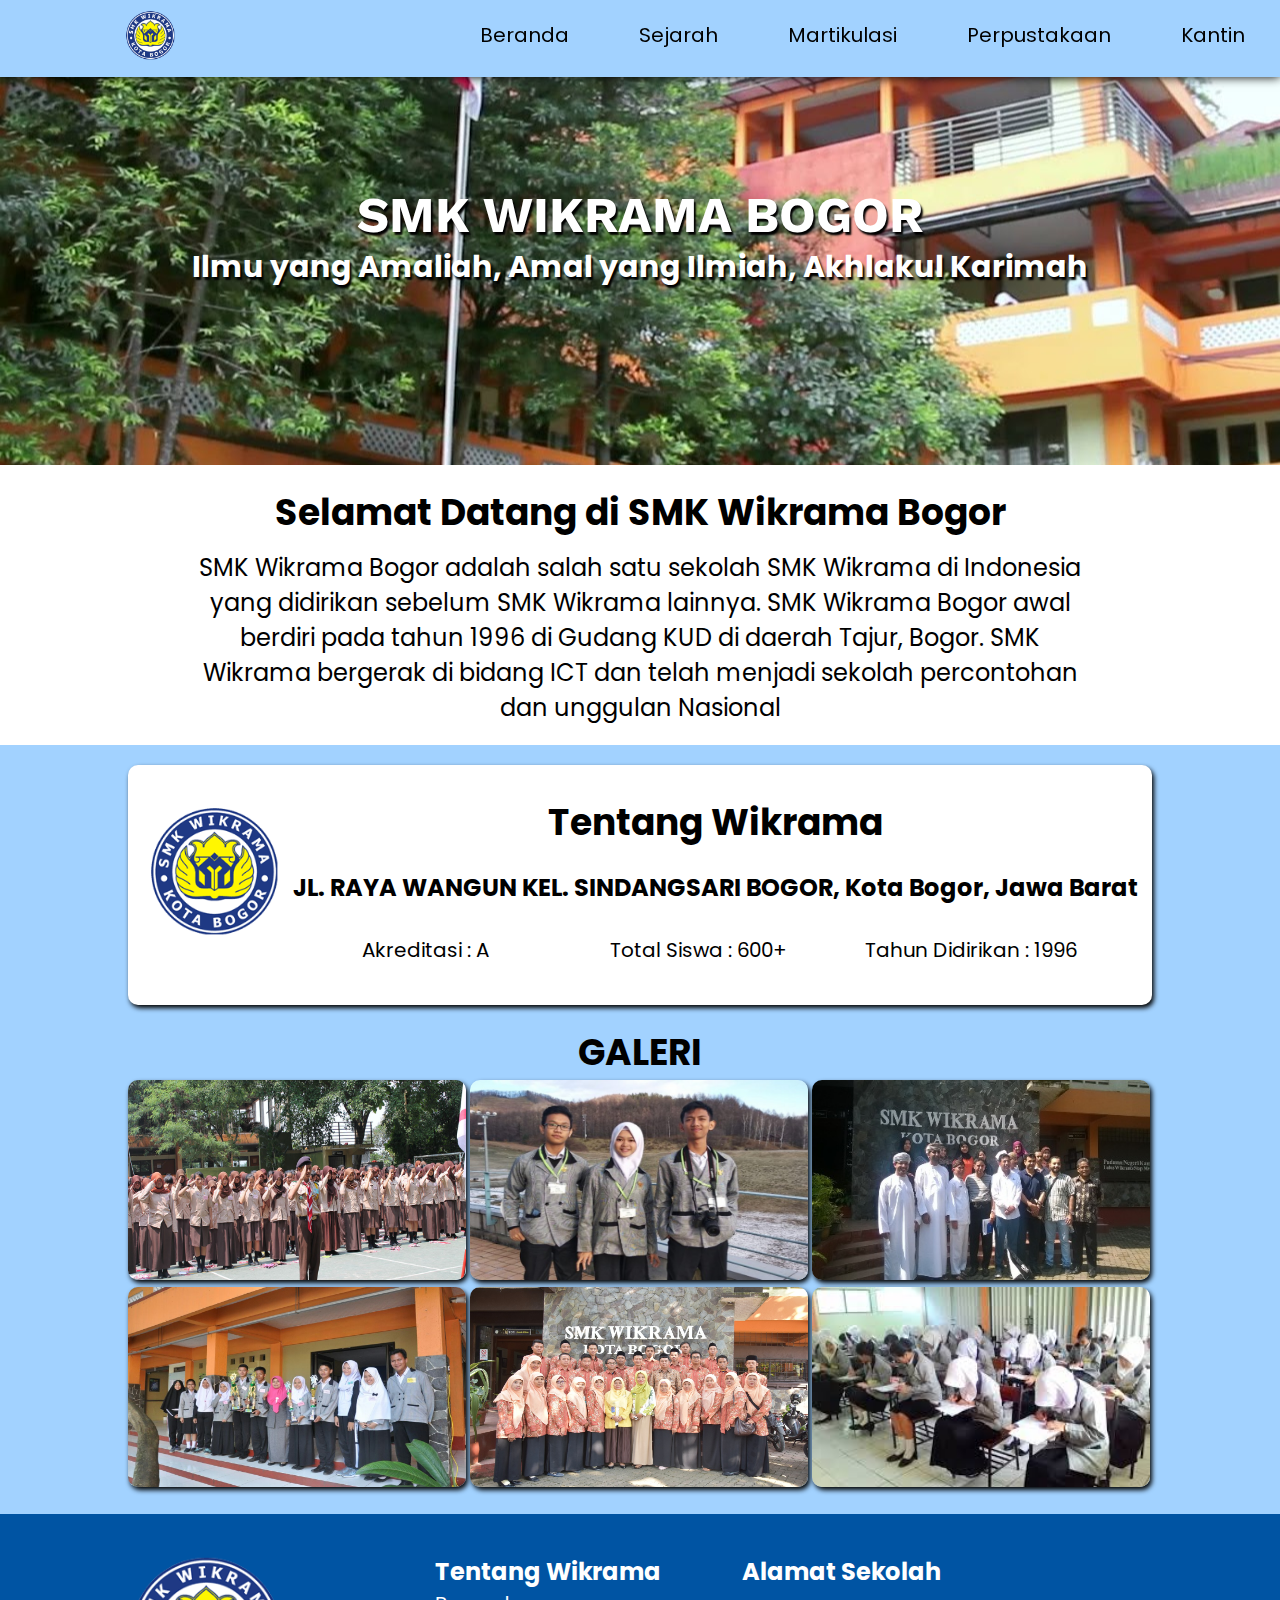
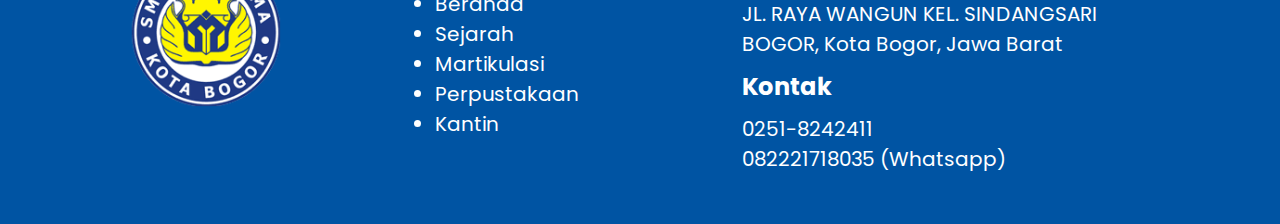
<file: index.html>
<!DOCTYPE html>
<html lang="en">
<head>
    <meta charset="UTF-8">
    <meta http-equiv="X-UA-Compatible" content="IE=edge">
    <meta name="viewport" content="width=device-width, initial-scale=1.0">
    <title>SMK Wikrama Bogor</title>
    <link rel="stylesheet" href="css/style.css">
    <link rel="shortcut icon" href="assets/logowikrama.png" type="image/x-icon">
</head>
<body>
    <nav>
            <div class="foto-mobile-doang">
                <img src="assets/logowikrama.png" alt="">
            </div>
        <ol>
                <li class="navbar-logo"><div class="foto1"><img src="assets/logowikrama.png" alt=""></div></li>
            <div class="navlist">
                <li class="navbar-list"><a href="index.html">Beranda</a></li>
                <li class="navbar-list"><a href="sejarah.html">Sejarah</a></li>
                <li class="navbar-list"><a href="martikulasi.html">Martikulasi</a></li>
                <li class="navbar-list"><a href="perpustakaan.html">Perpustakaan</a></li>
                <li class="navbar-list"><a href="kantin.html">Kantin</a></li>
            </div>
        </ol>
    </nav>

    <div class="master-bagian halaman-utama">
        <h1>SMK WIKRAMA BOGOR</h1>
        <h2>Ilmu yang Amaliah, Amal yang Ilmiah, Akhlakul Karimah</h2>
    </div>

    <div class="welcome-bagian">
        <h1>Selamat Datang di SMK Wikrama Bogor</h1>
        <p>SMK Wikrama Bogor adalah salah satu sekolah SMK Wikrama di Indonesia
            yang didirikan sebelum SMK Wikrama lainnya. SMK Wikrama Bogor awal
            berdiri pada tahun 1996 di Gudang KUD di daerah Tajur, Bogor.
            SMK Wikrama bergerak di bidang ICT dan telah menjadi sekolah
            percontohan dan unggulan Nasional</p>
    </div>

    <div class="tentang-bagian">
        <div class="about">
            <div class="foto-wikrama">
                <img src="assets/logowikrama.png" alt="">
            </div>
            <div class="wikrama">
                <h1>Tentang Wikrama</h1>
                <h3>JL. RAYA WANGUN KEL. SINDANGSARI BOGOR, Kota Bogor, Jawa Barat</h3>
                <ol>
                    <li>Akreditasi : A</li>
                    <li>Total Siswa : 600+</li>
                    <li>Tahun Didirikan : 1996</li>
                </ol>
            </div>
        </div>
        <div class="galeri">
            <h1>GALERI</h1>
            <div class="gambar-galeri">
                <img src="assets/galeri.png" alt="">
                <img src="assets/galeri1.jpeg" alt="">
                <img src="assets/galeri2.jpg" alt="">
                <img src="assets/galeri3.jpg" alt="">
                <img src="assets/galeri4.jpeg" alt="">
                <img src="assets/galeri5.jfif" alt="">
            </div>
        </div>
    </div>

    <footer>
        <div class="footer-bagian">

            <div class="foto-wikrama">
                <img src="assets/logowikrama.png" alt="">
            </div>
    
            <div class="list-halaman">
                <h2>Tentang Wikrama</h2>
                <ul>
                    <li><a href="index.html">Beranda</a></li>
                    <li><a href="sejarah.html">Sejarah</a></li>
                    <li><a href="martikulasi.html">Martikulasi</a></li>
                    <li><a href="perpustakaan.html">Perpustakaan</a></li>
                    <li><a href="kantin.html">Kantin</a></li>
                </ul>
            </div>
    
            <div class="kontak">
                <div class="alamat">
                    <h2>Alamat Sekolah</h2>
                    <h3>JL. RAYA WANGUN KEL. SINDANGSARI BOGOR, Kota Bogor, Jawa Barat</h3>
                </div>
                <div class="telepon">
                    <h2>Kontak</h2>
                    <h3>0251-8242411 <br>
                        082221718035 (Whatsapp)</h3>
                </div>
            </div>
            
        </div>
    </footer>
</body>
</html>
</file>
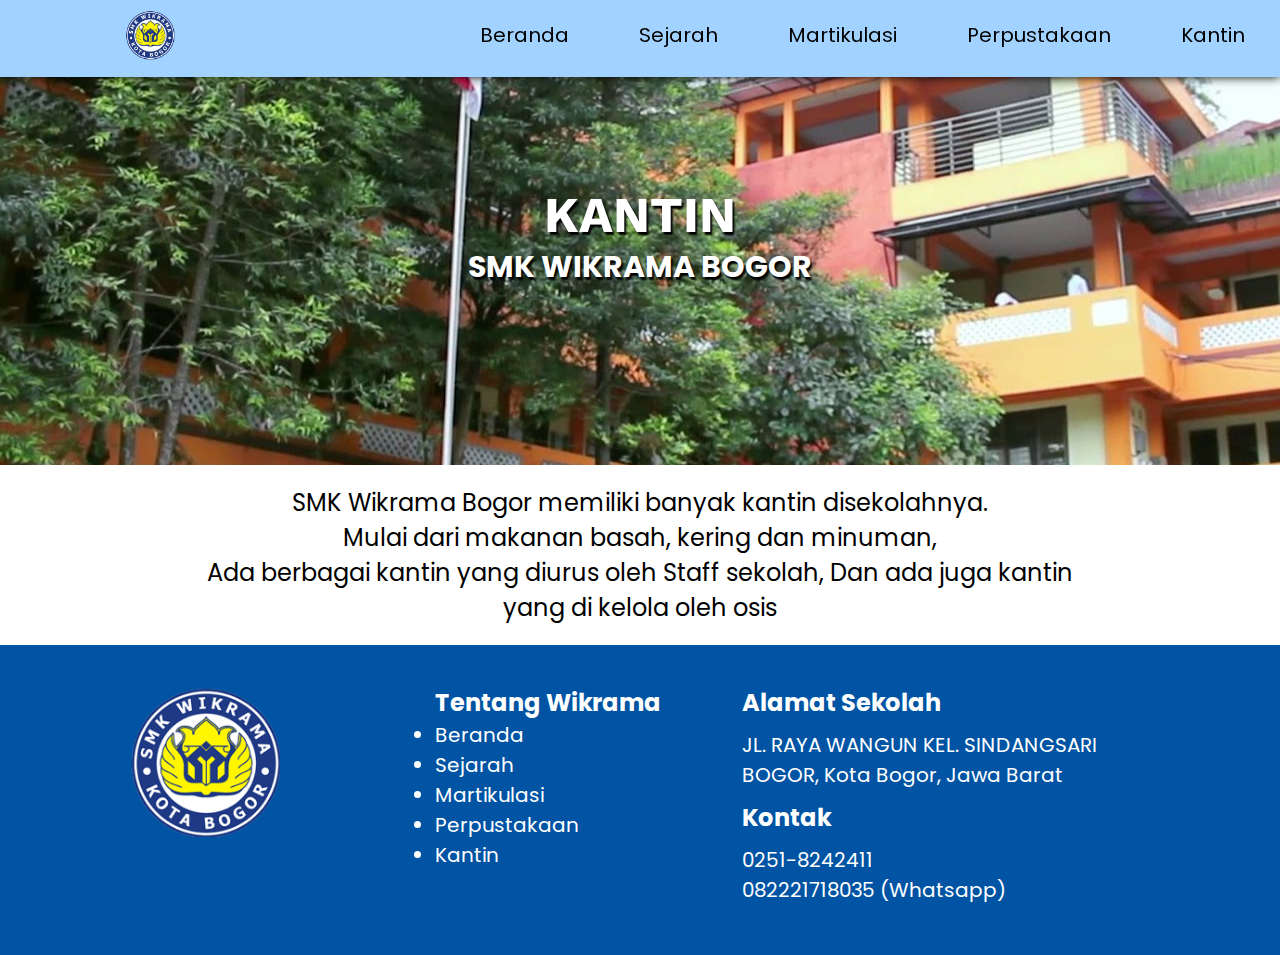
<file: kantin.html>
<!DOCTYPE html>
<html lang="en">
<head>
    <meta charset="UTF-8">
    <meta http-equiv="X-UA-Compatible" content="IE=edge">
    <meta name="viewport" content="width=device-width, initial-scale=1.0">
    <title>SMK Wikrama Bogor</title>
    <link rel="stylesheet" href="css/style.css">
    <link rel="shortcut icon" href="assets/logowikrama.png" type="image/x-icon">
</head>
<body>
    <nav>
            <div class="foto-mobile-doang">
                <img src="assets/logowikrama.png" alt="">
            </div>
        <ol>
                <li class="navbar-logo"><div class="foto1"><img src="assets/logowikrama.png" alt=""></div></li>
            <div class="navlist">
                <li class="navbar-list"><a href="index.html">Beranda</a></li>
                <li class="navbar-list"><a href="sejarah.html">Sejarah</a></li>
                <li class="navbar-list"><a href="martikulasi.html">Martikulasi</a></li>
                <li class="navbar-list"><a href="perpustakaan.html">Perpustakaan</a></li>
                <li class="navbar-list"><a href="kantin.html">Kantin</a></li>
            </div>
        </ol>
    </nav>

    <div class="master-bagian halaman-kantin">
        <h1>KANTIN</h1>
        <h2>SMK WIKRAMA BOGOR</h2>
    </div>

    <div class="welcome-bagian">
        <p>
            SMK Wikrama Bogor memiliki banyak kantin disekolahnya.<br>
            Mulai dari makanan basah, kering dan minuman,<br>
            Ada berbagai kantin yang diurus oleh Staff sekolah, Dan ada juga kantin yang di kelola oleh osis
        </p>
    </div>

    <footer>
        <div class="footer-bagian">

            <div class="foto-wikrama">
                <img src="assets/logowikrama.png" alt="">
            </div>
    
            <div class="list-halaman">
                <h2>Tentang Wikrama</h2>
                <ul>
                    <li><a href="index.html">Beranda</a></li>
                    <li><a href="sejarah.html">Sejarah</a></li>
                    <li><a href="martikulasi.html">Martikulasi</a></li>
                    <li><a href="perpustakaan.html">Perpustakaan</a></li>
                    <li><a href="kantin.html">Kantin</a></li>
                </ul>
            </div>
    
            <div class="kontak">
                <div class="alamat">
                    <h2>Alamat Sekolah</h2>
                    <h3>JL. RAYA WANGUN KEL. SINDANGSARI BOGOR, Kota Bogor, Jawa Barat</h3>
                </div>
                <div class="telepon">
                    <h2>Kontak</h2>
                    <h3>0251-8242411 <br>
                        082221718035 (Whatsapp)</h3>
                </div>
            </div>
            
        </div>
    </footer>
</body>
</html>
</file>
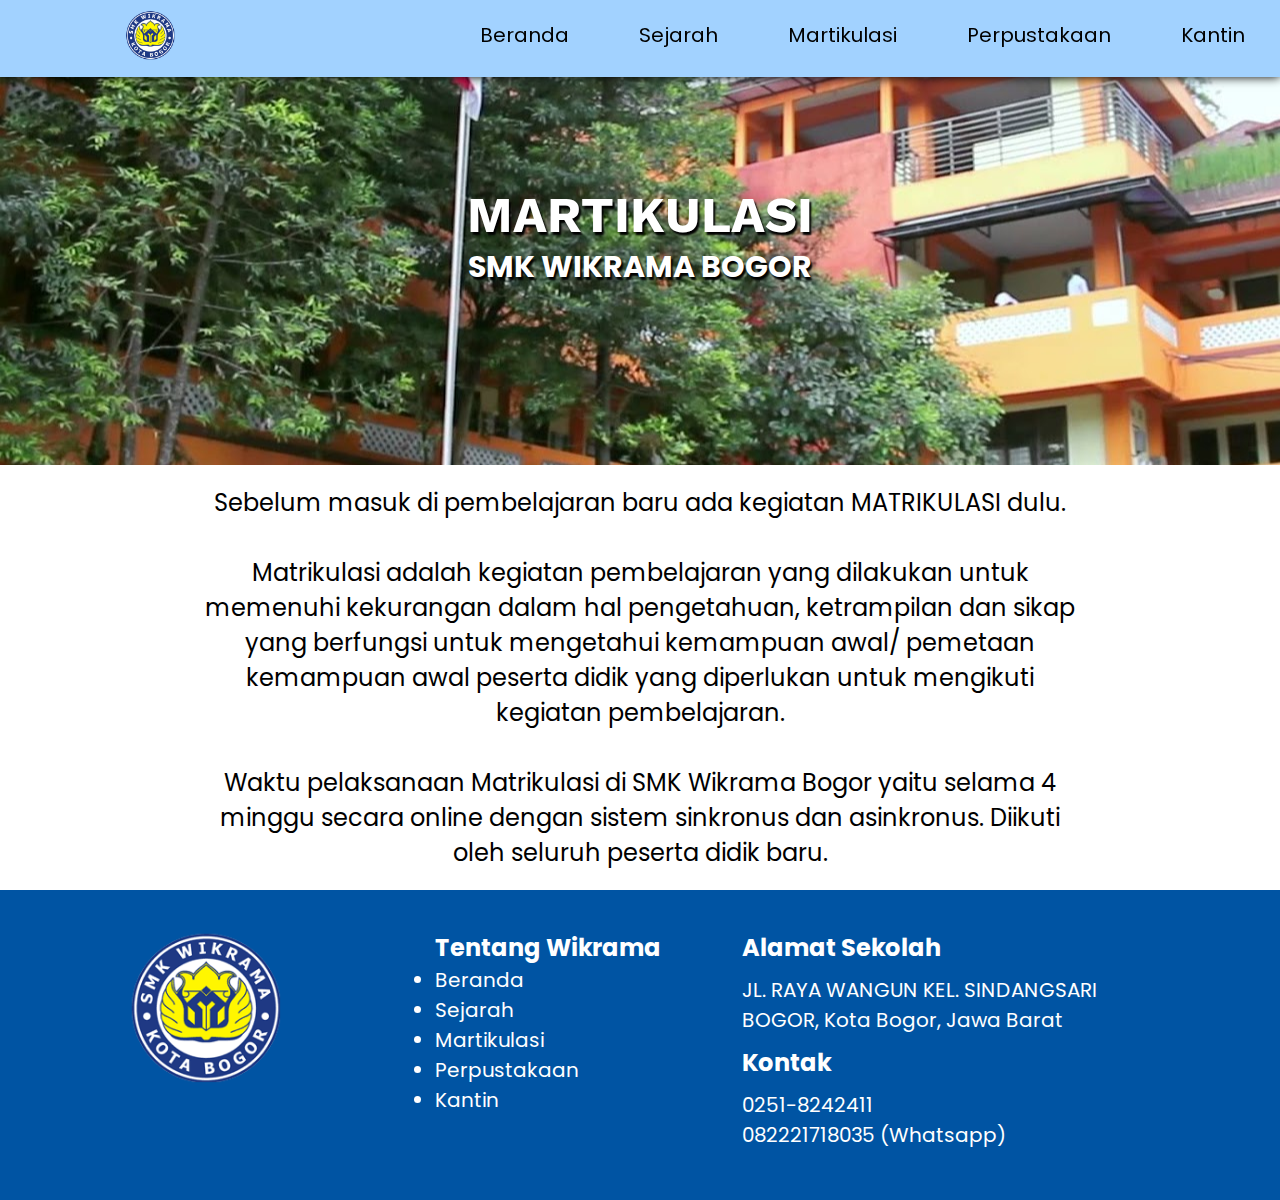
<file: martikulasi.html>
<!DOCTYPE html>
<html lang="en">
<head>
    <meta charset="UTF-8">
    <meta http-equiv="X-UA-Compatible" content="IE=edge">
    <meta name="viewport" content="width=device-width, initial-scale=1.0">
    <title>SMK Wikrama Bogor</title>
    <link rel="stylesheet" href="css/style.css">
    <link rel="shortcut icon" href="assets/logowikrama.png" type="image/x-icon">
</head>
<body>
    <nav>
            <div class="foto-mobile-doang">
                <img src="assets/logowikrama.png" alt="">
            </div>
        <ol>
                <li class="navbar-logo"><div class="foto1"><img src="assets/logowikrama.png" alt=""></div></li>
            <div class="navlist">
                <li class="navbar-list"><a href="index.html">Beranda</a></li>
                <li class="navbar-list"><a href="sejarah.html">Sejarah</a></li>
                <li class="navbar-list"><a href="martikulasi.html">Martikulasi</a></li>
                <li class="navbar-list"><a href="perpustakaan.html">Perpustakaan</a></li>
                <li class="navbar-list"><a href="kantin.html">Kantin</a></li>
            </div>
        </ol>
    </nav>

    <div class="master-bagian halaman-martikulasi">
        <h1>MARTIKULASI</h1>
        <h2>SMK WIKRAMA BOGOR</h2>
    </div>

    <div class="welcome-bagian">
        <p>Sebelum masuk di pembelajaran baru ada kegiatan MATRIKULASI dulu.
            <br><br>
            Matrikulasi adalah kegiatan pembelajaran yang dilakukan untuk memenuhi kekurangan dalam hal pengetahuan, ketrampilan dan sikap yang berfungsi untuk mengetahui kemampuan awal/ pemetaan kemampuan awal peserta didik yang diperlukan untuk mengikuti kegiatan pembelajaran.
            <br><br>
            Waktu pelaksanaan Matrikulasi di SMK Wikrama Bogor yaitu selama 4 minggu secara online dengan sistem sinkronus dan asinkronus. Diikuti oleh seluruh peserta didik baru.</p>
    </div>

    <footer>
        <div class="footer-bagian">

            <div class="foto-wikrama">
                <img src="assets/logowikrama.png" alt="">
            </div>
    
            <div class="list-halaman">
                <h2>Tentang Wikrama</h2>
                <ul>
                    <li><a href="index.html">Beranda</a></li>
                    <li><a href="sejarah.html">Sejarah</a></li>
                    <li><a href="martikulasi.html">Martikulasi</a></li>
                    <li><a href="perpustakaan.html">Perpustakaan</a></li>
                    <li><a href="kantin.html">Kantin</a></li>
                </ul>
            </div>
    
            <div class="kontak">
                <div class="alamat">
                    <h2>Alamat Sekolah</h2>
                    <h3>JL. RAYA WANGUN KEL. SINDANGSARI BOGOR, Kota Bogor, Jawa Barat</h3>
                </div>
                <div class="telepon">
                    <h2>Kontak</h2>
                    <h3>0251-8242411 <br>
                        082221718035 (Whatsapp)</h3>
                </div>
            </div>
            
        </div>
    </footer>
</body>
</html>
</file>
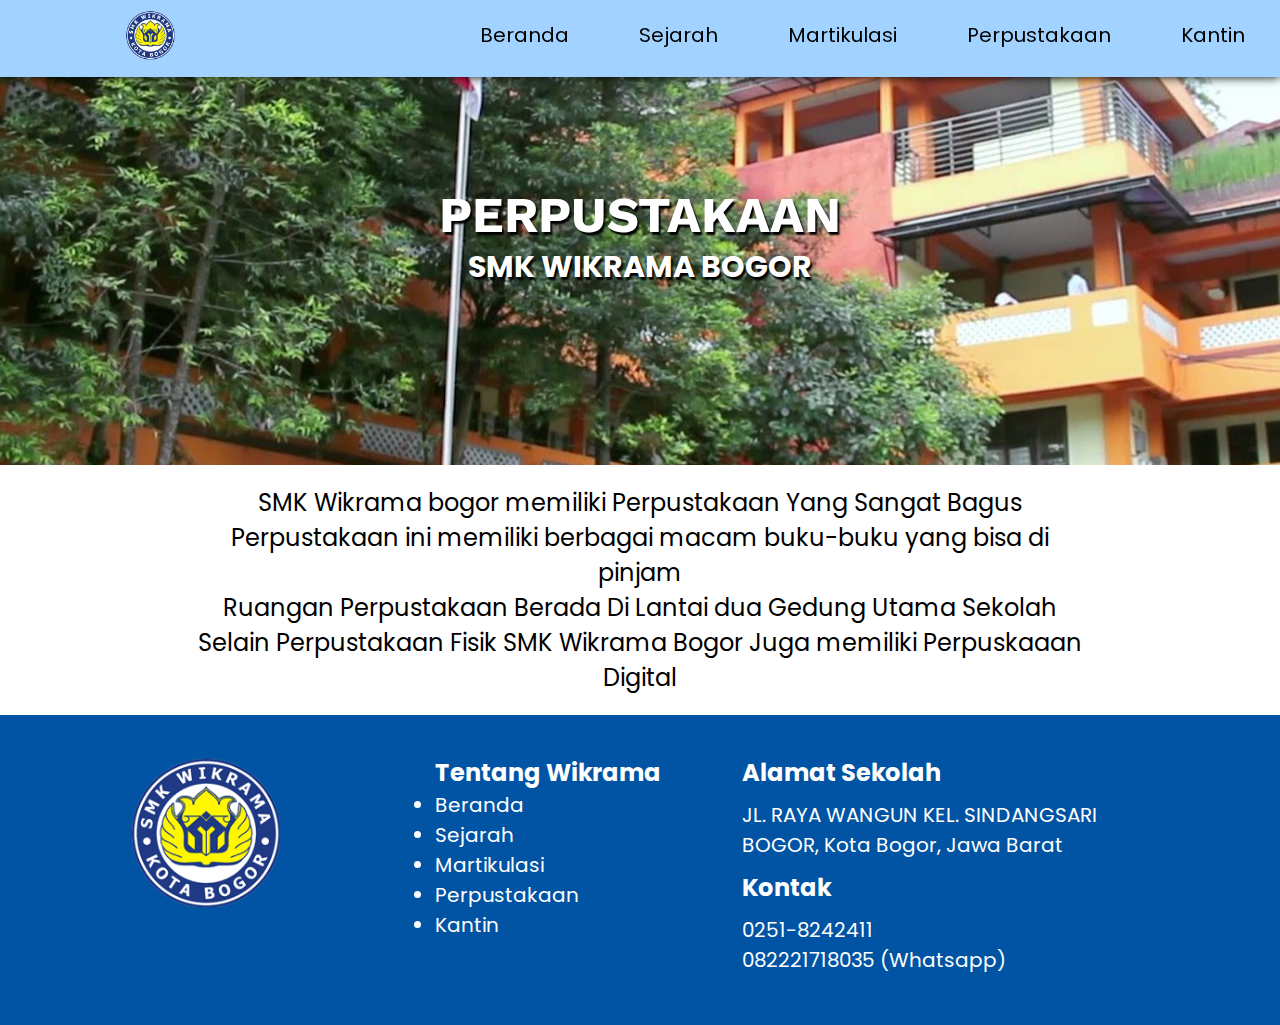
<file: perpustakaan.html>
<!DOCTYPE html>
<html lang="en">
<head>
    <meta charset="UTF-8">
    <meta http-equiv="X-UA-Compatible" content="IE=edge">
    <meta name="viewport" content="width=device-width, initial-scale=1.0">
    <title>SMK Wikrama Bogor</title>
    <link rel="stylesheet" href="css/style.css">
    <link rel="shortcut icon" href="assets/logowikrama.png" type="image/x-icon">
</head>
<body>
    <nav>
            <div class="foto-mobile-doang">
                <img src="assets/logowikrama.png" alt="">
            </div>
        <ol>
                <li class="navbar-logo"><div class="foto1"><img src="assets/logowikrama.png" alt=""></div></li>
            <div class="navlist">
                <li class="navbar-list"><a href="index.html">Beranda</a></li>
                <li class="navbar-list"><a href="sejarah.html">Sejarah</a></li>
                <li class="navbar-list"><a href="martikulasi.html">Martikulasi</a></li>
                <li class="navbar-list"><a href="perpustakaan.html">Perpustakaan</a></li>
                <li class="navbar-list"><a href="kantin.html">Kantin</a></li>
            </div>
        </ol>
    </nav>

    <div class="master-bagian halaman-perpustakaan">
        <h1>PERPUSTAKAAN</h1>
        <h2>SMK WIKRAMA BOGOR</h2>
    </div>

    <div class="welcome-bagian">
        <p>
            SMK Wikrama bogor memiliki Perpustakaan Yang Sangat Bagus <br>
            Perpustakaan ini memiliki berbagai macam buku-buku yang bisa di pinjam <br>
            Ruangan Perpustakaan Berada Di Lantai dua Gedung Utama Sekolah<br>
            Selain Perpustakaan Fisik SMK Wikrama Bogor Juga memiliki Perpuskaaan Digital
        </p>
    </div>

    <footer>
        <div class="footer-bagian">

            <div class="foto-wikrama">
                <img src="assets/logowikrama.png" alt="">
            </div>
    
            <div class="list-halaman">
                <h2>Tentang Wikrama</h2>
                <ul>
                    <li><a href="index.html">Beranda</a></li>
                    <li><a href="sejarah.html">Sejarah</a></li>
                    <li><a href="martikulasi.html">Martikulasi</a></li>
                    <li><a href="perpustakaan.html">Perpustakaan</a></li>
                    <li><a href="kantin.html">Kantin</a></li>
                </ul>
            </div>
    
            <div class="kontak">
                <div class="alamat">
                    <h2>Alamat Sekolah</h2>
                    <h3>JL. RAYA WANGUN KEL. SINDANGSARI BOGOR, Kota Bogor, Jawa Barat</h3>
                </div>
                <div class="telepon">
                    <h2>Kontak</h2>
                    <h3>0251-8242411 <br>
                        082221718035 (Whatsapp)</h3>
                </div>
            </div>
            
        </div>
    </footer>
</body>
</html>
</file>
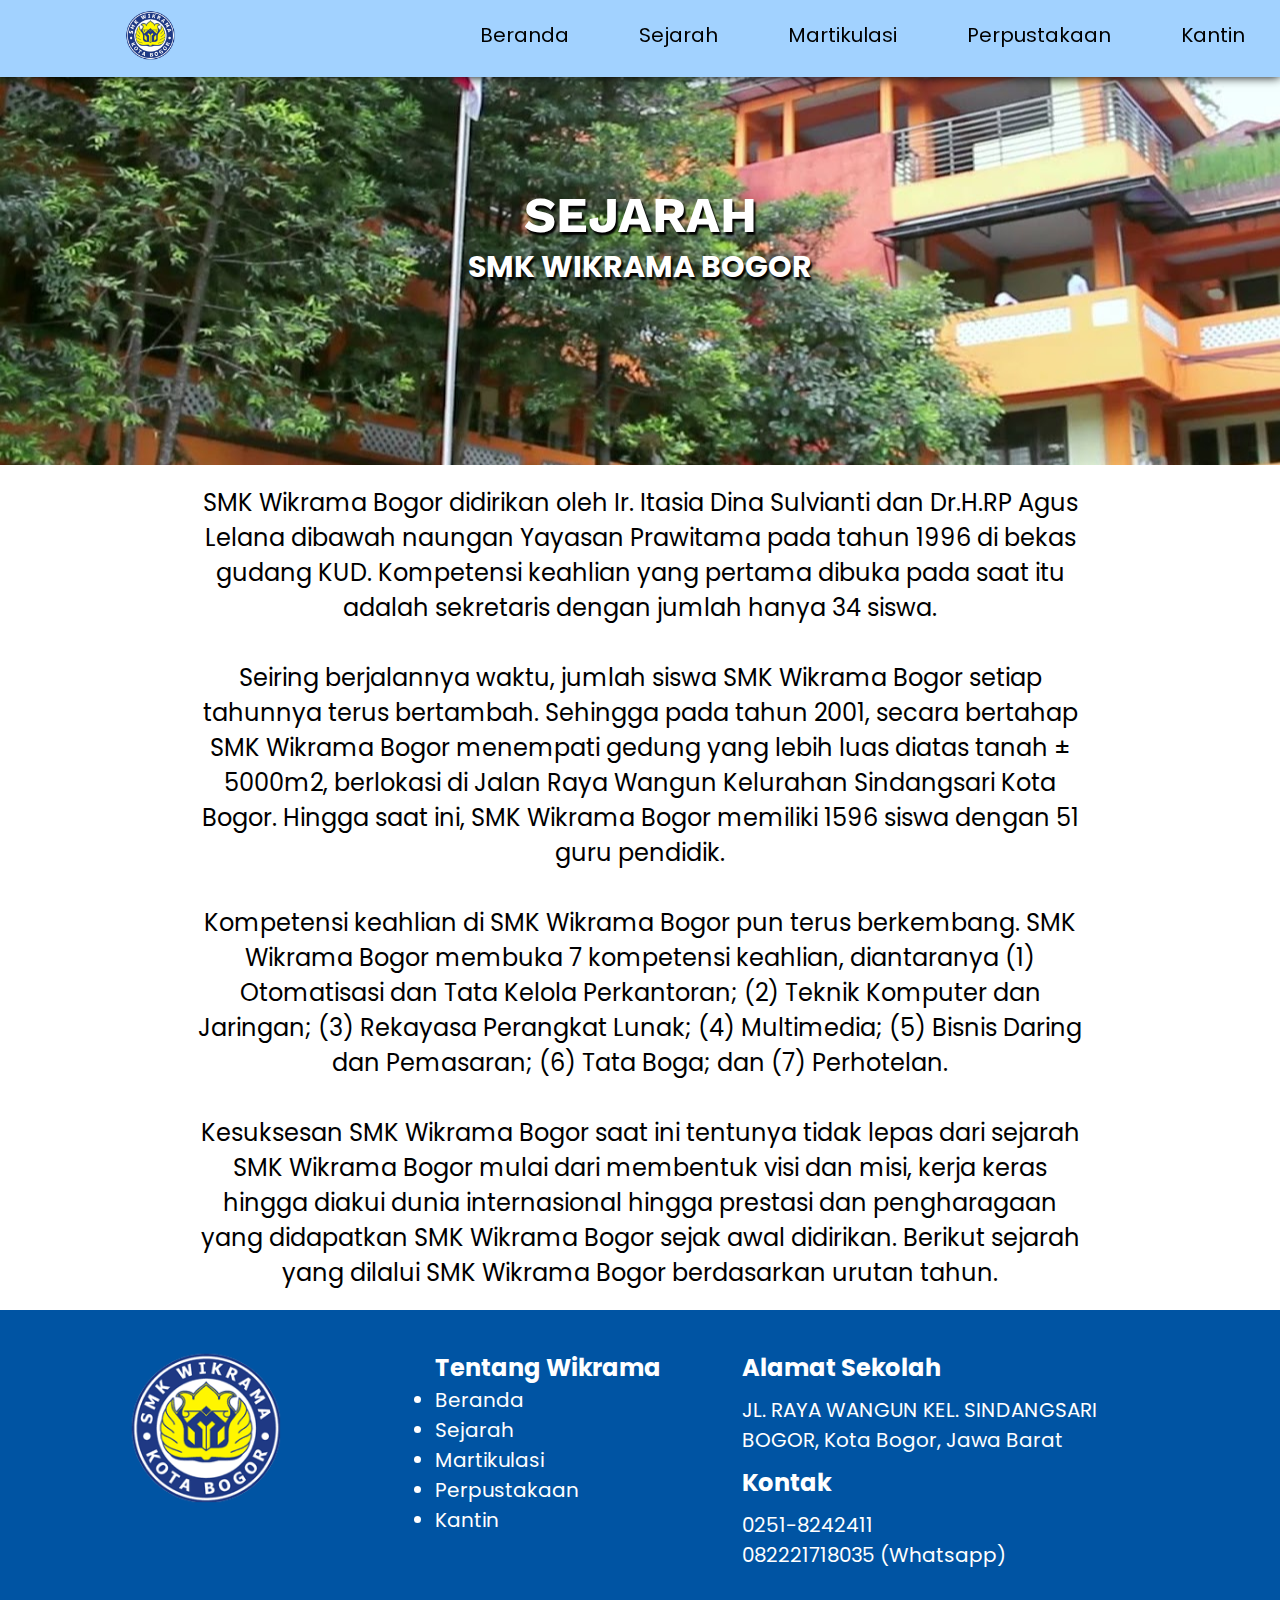
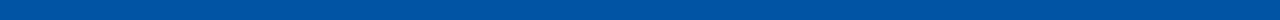
<file: sejarah.html>
<!DOCTYPE html>
<html lang="en">
<head>
    <meta charset="UTF-8">
    <meta http-equiv="X-UA-Compatible" content="IE=edge">
    <meta name="viewport" content="width=device-width, initial-scale=1.0">
    <title>SMK Wikrama Bogor</title>
    <link rel="stylesheet" href="css/style.css">
    <link rel="shortcut icon" href="assets/logowikrama.png" type="image/x-icon">
</head>
<body>
    <nav>
            <div class="foto-mobile-doang">
                <img src="assets/logowikrama.png" alt="">
            </div>
        <ol>
                <li class="navbar-logo"><div class="foto1"><img src="assets/logowikrama.png" alt=""></div></li>
            <div class="navlist">
                <li class="navbar-list"><a href="index.html">Beranda</a></li>
                <li class="navbar-list"><a href="sejarah.html">Sejarah</a></li>
                <li class="navbar-list"><a href="martikulasi.html">Martikulasi</a></li>
                <li class="navbar-list"><a href="perpustakaan.html">Perpustakaan</a></li>
                <li class="navbar-list"><a href="kantin.html">Kantin</a></li>
            </div>
        </ol>
    </nav>

    <div class="master-bagian halaman-sejarah">
        <h1>SEJARAH</h1>
        <h2>SMK WIKRAMA BOGOR</h2>
    </div>

    <div class="welcome-bagian">
        <!-- <h1>Selamat Datang di SMK Wikrama Bogor</h1> -->
        <p>
            SMK Wikrama Bogor didirikan oleh Ir. Itasia Dina Sulvianti dan Dr.H.RP Agus Lelana dibawah naungan Yayasan Prawitama pada tahun 1996 di bekas gudang KUD. Kompetensi keahlian yang pertama dibuka pada saat itu adalah sekretaris dengan jumlah hanya 34 siswa.
            <br><br>
Seiring berjalannya waktu, jumlah siswa SMK Wikrama Bogor setiap tahunnya terus bertambah. Sehingga pada tahun 2001, secara bertahap SMK Wikrama Bogor menempati gedung yang lebih luas diatas tanah ± 5000m2, berlokasi di Jalan Raya Wangun Kelurahan Sindangsari Kota Bogor. Hingga saat ini, SMK Wikrama Bogor  memiliki 1596 siswa dengan 51 guru pendidik.
            <br><br>
Kompetensi keahlian di SMK Wikrama Bogor pun terus berkembang. SMK Wikrama Bogor membuka 7 kompetensi keahlian, diantaranya (1) Otomatisasi dan Tata Kelola Perkantoran; (2) Teknik Komputer dan Jaringan; (3) Rekayasa Perangkat Lunak; (4) Multimedia; (5) Bisnis Daring dan Pemasaran; (6) Tata Boga; dan (7) Perhotelan.
            <br><br>
Kesuksesan SMK Wikrama Bogor saat ini tentunya tidak lepas dari sejarah SMK Wikrama Bogor  mulai dari membentuk visi dan misi, kerja keras hingga diakui dunia internasional hingga prestasi dan pengharagaan yang didapatkan SMK Wikrama Bogor sejak awal didirikan. Berikut sejarah yang dilalui SMK Wikrama Bogor berdasarkan urutan tahun.
        </p>
    </div>

    <footer>
        <div class="footer-bagian">

            <div class="foto-wikrama">
                <img src="assets/logowikrama.png" alt="">
            </div>
    
            <div class="list-halaman">
                <h2>Tentang Wikrama</h2>
                <ul>
                    <li><a href="index.html">Beranda</a></li>
                    <li><a href="sejarah.html">Sejarah</a></li>
                    <li><a href="martikulasi.html">Martikulasi</a></li>
                    <li><a href="perpustakaan.html">Perpustakaan</a></li>
                    <li><a href="kantin.html">Kantin</a></li>
                </ul>
            </div>
    
            <div class="kontak">
                <div class="alamat">
                    <h2>Alamat Sekolah</h2>
                    <h3>JL. RAYA WANGUN KEL. SINDANGSARI BOGOR, Kota Bogor, Jawa Barat</h3>
                </div>
                <div class="telepon">
                    <h2>Kontak</h2>
                    <h3>0251-8242411 <br>
                        082221718035 (Whatsapp)</h3>
                </div>
            </div>
            
        </div>
    </footer>
</body>
</html>
</file>
<file: css/style.css>
@import url('https://fonts.googleapis.com/css2?family=Poppins:wght@200&display=swap');
@import url('https://fonts.googleapis.com/css2?family=Work+Sans:wght@300&display=swap');



*{
    margin: 0;
    padding: 0;
    box-sizing: border-box;
    font-family: 'Poppins', sans-serif;
}

:root {
    --blue: #A2D2FF;
    --white: #ffffff;
    --black: #000000;
    --birtu : #0054A3;
  }

nav{
    width: 100%;
    position: fixed;
    top: 0;
    left: 0;
    z-index: 999;
    background-color: var(--blue);
    padding: 5px;
    /* border: 1px solid black; */
    box-shadow: black 0px 0px 10px;
}

nav ol{
    width: 100%;
    height: 100%;
    padding-left: 20px;
    padding-right: 20px;
    padding-top: 5px;
    padding-bottom: 5px;
    overflow: auto;
}

nav ol .navlist{
    overflow: auto;
    float: right;
}

nav ol .navbar-list{
    float: left;
    list-style: none;
    text-align: center;
    line-height: 50px;
    font-size: 20px;
    cursor: pointer;
    margin-left: 50px;
}

nav ol .navbar-list:hover{
    background-color: var(--birtu);
    border-radius: 5px;
    --putih : #ffffff;
}

nav ol .navbar-list a{
    text-decoration: none;
    color: var(--putih);
    margin: 5px 10px 5px 10px;
}


.foto-mobile-doang{
    display: none;
}

@media only screen and (max-width: 600px) {
    nav ol .navbar-list:hover{
        background-color: var(--birtu);
    }

    nav ol .navlist{
    }

    nav ol .navbar-list{
        /* width: 30%; */
        line-height: 31px;
        margin-left: 5px;
        margin-right: 5px;
        border : 1px solid black;
        border-radius: 5px;
        margin-top: 10px;
        float: left;
        padding: 5px 10px 5px 10px;
    }

    nav ol .navbar-list a{
        font-size: 15px;
        margin: auto;
}
}

nav ol .navbar-logo{
    float: left;
    /* cursor: pointer; */
    list-style: none;
}

nav ol .navbar-logo img{
    height: 50px;
    margin-left: 100px;
}

@media only screen and (max-width: 600px) {
    nav ol{}
    nav ol .navbar-logo{
        width: 100%;
        padding: 0;
    }
    nav ol .navbar-logo img{
        display: none;
        margin-right: auto;
        margin-left: auto;
    }  
    .foto-mobile-doang{
        display: block;
    }
    .foto-mobile-doang img{
        display: block;
        margin-right: auto;
        margin-left: auto;
        height: 80px;
    }

}

.master-bagian{
    margin-top: 65px;
    background-image: url('../assets/bg-home.png');
    background-repeat: cover;
    background-size: auto;
    height: 400px;
    text-align: center;
    padding-top: 120px;
}

@media only screen and (max-width: 600px) {
    .master-bagian{
        height: auto;
    }

    .halaman-sejarah{
        margin-top: 150px;
        padding-bottom: 60px;
    }

    .halaman-utama{
        margin-top: 120px;
        padding-bottom: 20px;
    }

    .halaman-martikulasi{
        margin-top: 120px;
        padding-bottom: 20px;
    }

    .halaman-perpustakaan{
        margin-top: 120px;
        padding-bottom: 20px;
    }

    .halaman-kantin{
        margin-top: 120px;
        padding-bottom: 20px;
    }
}

.master-bagian h1{
    font-family: 'Work Sans', sans-serif;
    font-size: 50px;
    color: white;
    text-shadow: black 2px 3px 2px;
}

.master-bagian h2{
    font-size: 30px;
    color: white;
    text-shadow: black 2px 3px 2px;
}

.welcome-bagian{
    text-align: center;
    margin-top: 20px;
    margin-bottom: 20px;
    width: 100%;
}

.welcome-bagian h1{
    font-size: 36px;
}

.welcome-bagian p{
    font-size: 24px;
    width: 70%;
    margin-right: auto;
    margin-left: auto;
    margin-top: 10px;
}

.tentang-bagian{
    background-color: var(--blue);
    width: 100%;
    padding-top: 20px;
    padding-bottom: 20px;
}


.tentang-bagian .about{
    width: 80%;
    margin-left: auto;
    margin-right: auto;
    display: flex;
    background-color: var(--white);
    border-radius: 10px;
    padding: 10px;
    margin-bottom: 20px;
    box-shadow: var(--black) 2px 3px 5px;
}

.tentang-bagian .about .foto-wikrama{
    width: 15%;
    margin-top: 20px;
    margin-bottom: 20px;
    float: left;
    padding: 10px;
}

.tentang-bagian .about .foto-wikrama img{
    width: 100%;
    margin-right: auto;
    margin-left: auto;
}

.tentang-bagian .about .wikrama{
    width: 85%;
    margin-top: 20px;
    margin-bottom: 20px;
    float: right;
}

.tentang-bagian .about .wikrama h1{
    font-size: 36px;
    text-align: center;
    width: 100%;
    margin-right: auto;
    margin-left: auto;
}

.tentang-bagian .about .wikrama h3{
    font-size: 24px;
    text-align: center;
    width: 100%;
    margin-right: auto;
    margin-left: auto;
    margin-top: 20px;
}

.tentang-bagian .about .wikrama ol{
    font-size: 20px;
    list-style: none;
    padding-left: 0;
    padding-right: 0;
    text-align: center;
    width: 100%;
    margin-right: auto;
    margin-left: auto;
    margin-top: 20px;
}

.tentang-bagian .about .wikrama ol li{
    margin-top: 10px;
    margin-bottom: 10px;
    float: left;
    width: 32%;
}

@media only screen and (max-width: 600px) {
    .tentang-bagian .about .foto-wikrama{
        display: none;
    }
    .tentang-bagian .about .wikrama{
        width: 100%;
        margin-top: 0;
        margin-bottom: 0;
        float: none;
    }
}

.galeri{
    width: 100%;
}

.galeri h1{
    text-align: center;
    font-size: 36px;
}

.galeri .gambar-galeri{
    width: 80%;
    margin-right: auto;
    margin-left: auto;
}

.galeri .gambar-galeri img{
    width: 33%;
    border-radius: 10px;
    height:200px;
    box-shadow: var(--black) 2px 3px 5px;
}

@media only screen and (max-width: 600px) {
    .galeri .gambar-galeri{
        width: 80%;
        margin-right: auto;
        margin-left: auto;
    }
    .galeri .gambar-galeri img{
        width: 100%;
        margin-right: auto;
        margin-left: auto;
    }
}

footer{
    padding-top: 20px;
    padding-bottom: 20px;
    background-color: var(--birtu);
    color: var(--white);
}

.footer-bagian{
    width: 80%;
    margin-right: auto;
    margin-left: auto;
    display: flex;
}

.footer-bagian .foto-wikrama{
    width: 30%;
    margin-top: 20px;
    margin-bottom: 20px;
}

.footer-bagian .foto-wikrama img{
    width: 50%;
    margin: auto;
}

.footer-bagian .list-halaman{
    width: 30%;
    margin-top: 20px;
    margin-bottom: 20px;
}

.footer-bagian .list-halaman ul li{
    font-size: 20px;
}

.footer-bagian .list-halaman ul li a{
    text-decoration: none;
    color: var(--white);
    margin-top: 10px;
    margin-bottom: 10px;
}

.footer-bagian .kontak{
    width: 40%;
    margin-top: 20px;
    margin-bottom: 20px;
}

.footer-bagian .kontak .alamat h3{
    font-size: 20px;
    font-weight: normal;
    text-decoration: none;
    color: var(--white);
    margin-top: 10px;
    margin-bottom: 10px;
}

.footer-bagian .kontak .telepon h3{
    font-size: 20px;
    font-weight: normal;
    text-decoration: none;
    color: var(--white);
    margin-top: 10px;
    margin-bottom: 10px;
}

@media only screen and (max-width: 600px) {

    .footer-bagian{
        display: block;
    }

    .footer-bagian .foto-wikrama{
        display: none;
    }
    .footer-bagian .list-halaman{
        width: 100%;
        padding-left: 20px;
    }
    .footer-bagian .kontak{
        margin-top: 20px;
        width: 100%;
    }

    .footer-bagian .kontak .telepon{
        margin-top: 20px;
    }

    .footer-bagian .alamat h2{
        margin-left: 20px;
    }

    .footer-bagian .kontak .telepon h2{
        margin-left: 20px;
    }
}
</file>
